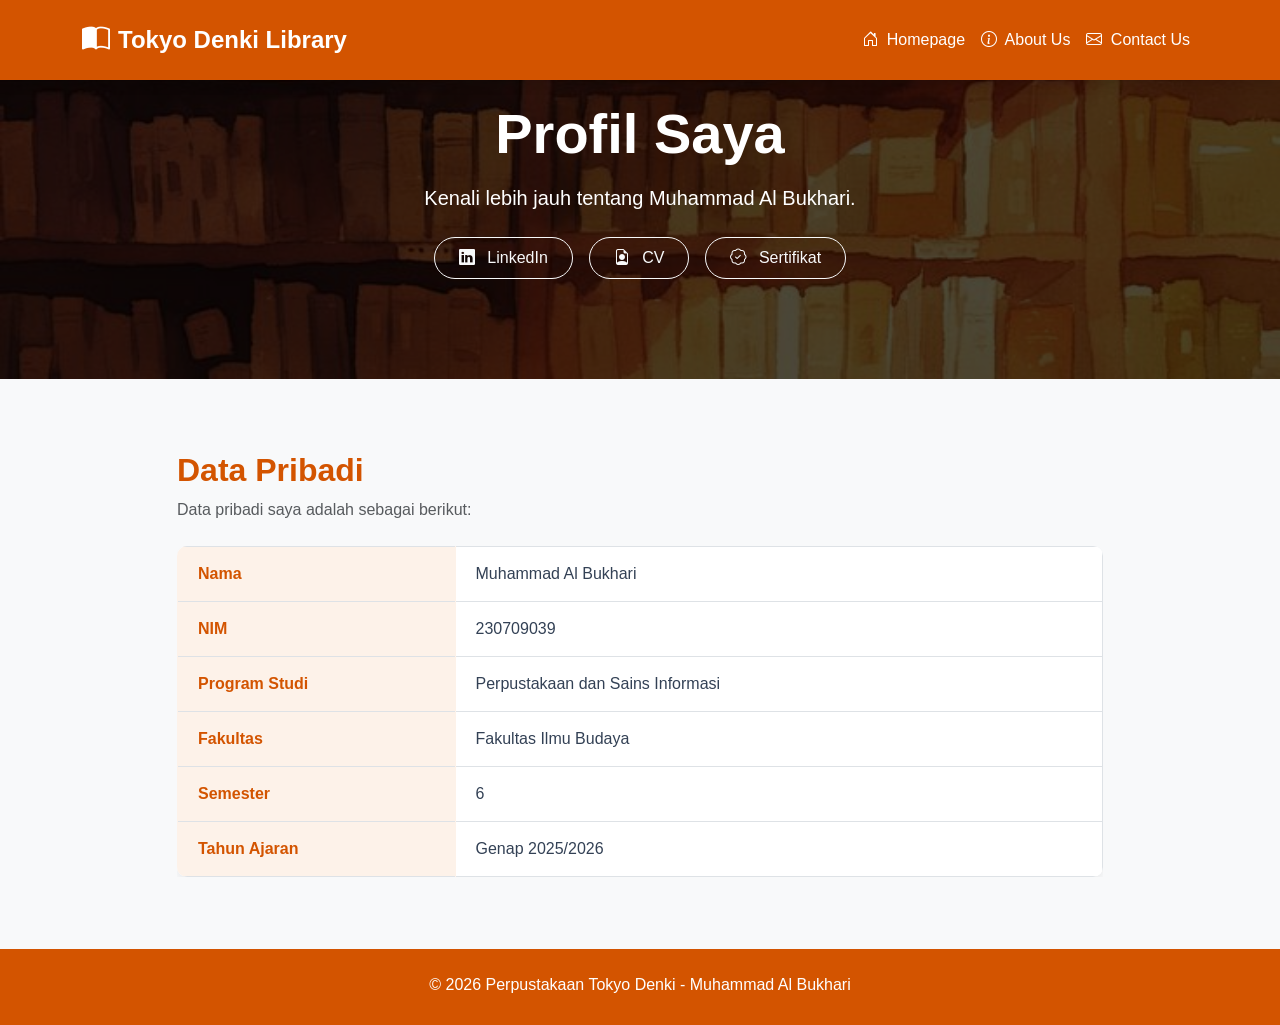
<file: about.html>
<!DOCTYPE html>
<html lang="id">
<head>
    <meta charset="UTF-8">
    <meta name="viewport" content="width=device-width, initial-scale=1.0">
    <title>Profil | Muhammad Al Bukhari</title>
    <link href="https://cdn.jsdelivr.net/npm/bootstrap@5.3.0/dist/css/bootstrap.min.css" rel="stylesheet">
    <link rel="stylesheet" href="https://cdn.jsdelivr.net/npm/bootstrap-icons@1.10.5/font/bootstrap-icons.css">

    <style>
        body { font-family: 'Segoe UI', Tahoma, Geneva, Verdana, sans-serif; background-color: #f8f9fa; }
        
        /* Ini kode pengunci ukuran navbar agar sama di semua halaman */
      .navbar-custom { 
        background-color: #d35400 !important; 
        box-shadow: 0 4px 12px rgba(0,0,0,0.1);
        opacity: 1 !important; 
        padding: 0 !important; /* Hapus padding bawaan */
        height: 80px !important; /* Kunci tinggi navbar jadi 80 pixel di semua halaman */
        display: flex;
        align-items: center;
      }
      .navbar-custom .navbar-brand {
        font-size: 1.5rem;
        font-weight: 700;
        color: #ffffff !important;
      }
      .navbar-custom .nav-link { 
        color: #ffffff !important; 
        font-weight: 500;
      }
        .table-custom th { 
            background-color: #fff2e6; 
            color: #d35400; 
        }

        .hero-profile {
            background: linear-gradient(rgba(0, 0, 0, 0.7), rgba(0, 0, 0, 0.7)), url('WhatsApp Image 2026-02-26 at 3.15.16 PM.jpeg') center/cover no-repeat;
            padding: 100px 0; color: white; text-align: center;
        }

        .table-custom { background-color: white; border-radius: 10px; overflow: hidden; box-shadow: 0 4px 6px rgba(0,0,0,0.05); }
        .table-custom th { width: 30%; background-color: #fdf2e9; color: #d35400; font-weight: 600; padding: 15px 20px; border-color: #fdf2e9; }
        .table-custom td { padding: 15px 20px; color: #334155; }
    </style>
</head>
<body>

    <nav class="navbar navbar-expand-lg navbar-custom fixed-top">
      <div class="container">
        <a class="navbar-brand d-flex align-items-center" href="htt.html">
          <i class="bi bi-book-half fs-3 me-2"></i> Tokyo Denki Library
        </a>
        <button class="navbar-toggler border-white" type="button" data-bs-toggle="collapse" data-bs-target="#navbarNav">
          <span class="navbar-toggler-icon" style="filter: invert(1);"></span>
        </button>
        <div class="collapse navbar-collapse" id="navbarNav">
          <ul class="navbar-nav ms-auto">
            <li class="nav-item"><a class="nav-link" href="htt.html"><i class="bi bi-house-door me-1"></i> Homepage</a></li>
            <li class="nav-item"><a class="nav-link" href="about.html"><i class="bi bi-info-circle me-1"></i> About Us</a></li>
            <li class="nav-item"><a class="nav-link" href="contact.html"><i class="bi bi-envelope me-1"></i> Contact Us</a></li>
          </ul>
        </div>
      </div>
    </nav>

    <section class="hero-profile">
        <div class="container">
            <h1 class="display-4 fw-bold mb-3">Profil Saya</h1>
            <p class="fs-5 mb-4">Kenali lebih jauh tentang Muhammad Al Bukhari.</p>
            <div class="d-flex justify-content-center gap-3 flex-wrap">
                <a href="#" class="btn btn-outline-light px-4 py-2 rounded-pill"><i class="bi bi-linkedin me-2"></i> LinkedIn</a>
                <a href="#" class="btn btn-outline-light px-4 py-2 rounded-pill"><i class="bi bi-file-earmark-person me-2"></i> CV</a>
                <a href="#" class="btn btn-outline-light px-4 py-2 rounded-pill"><i class="bi bi-patch-check me-2"></i> Sertifikat</a>
            </div>
        </div>
    </section>

    <section class="container my-5 py-4">
        <div class="row justify-content-center">
            <div class="col-lg-10">
                <h2 class="fw-bold mb-2" style="color: #d35400;">Data Pribadi</h2>
                <p class="text-muted mb-4">Data pribadi saya adalah sebagai berikut:</p>
                <div class="table-responsive">
                    <table class="table table-bordered table-custom mb-0">
                        <tbody>
                            <tr><th>Nama</th><td>Muhammad Al Bukhari</td></tr>
                            <tr><th>NIM</th><td>230709039</td></tr>
                            <tr><th>Program Studi</th><td>Perpustakaan dan Sains Informasi</td></tr>
                            <tr><th>Fakultas</th><td>Fakultas Ilmu Budaya</td></tr>
                            <tr><th>Semester</th><td>6</td></tr>
                            <tr><th>Tahun Ajaran</th><td>Genap 2025/2026</td></tr>
                        </tbody>
                    </table>
                </div>
            </div>
        </div>
    </section>

    <footer class="text-white text-center py-4" style="background-color: #d35400;">
        <div class="container">
            <p class="mb-1">&copy; 2026 Perpustakaan Tokyo Denki - Muhammad Al Bukhari</p>
        </div>
    </footer>
    <script src="https://cdn.jsdelivr.net/npm/bootstrap@5.3.0/dist/js/bootstrap.bundle.min.js"></script>
</body>
</html>
</file>
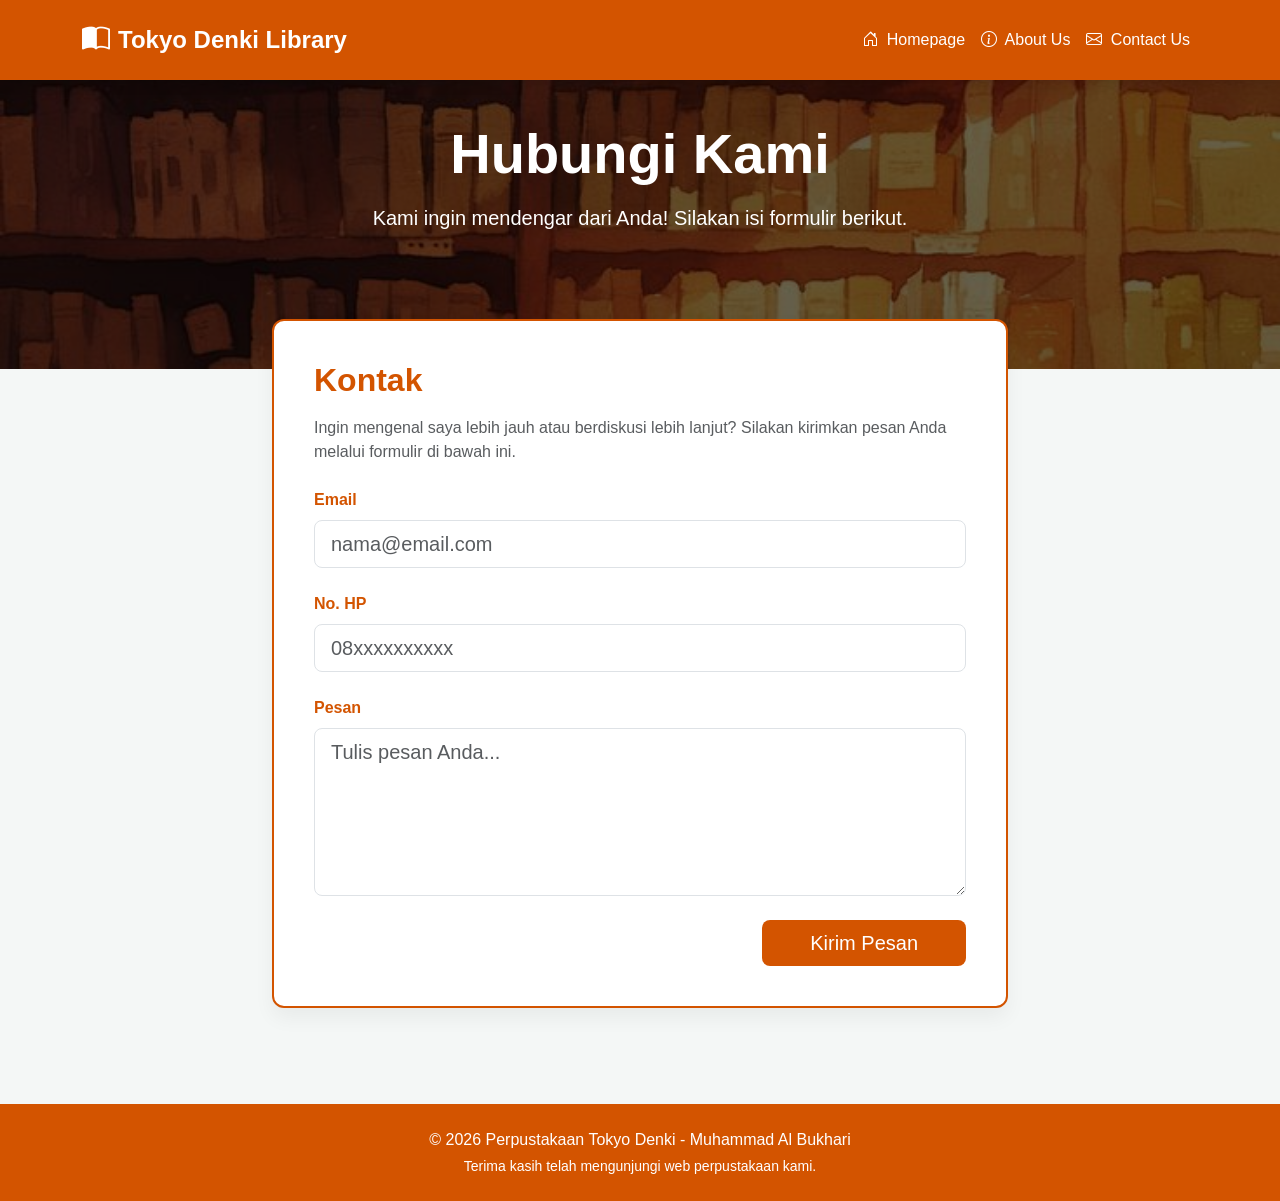
<file: contact.html>
<!DOCTYPE html>
<html lang="id">
<head>
    <meta charset="UTF-8">
    <meta name="viewport" content="width=device-width, initial-scale=1.0">
    <title>Contact | Muhammad Al Bukhari</title>
    
    <link href="https://cdn.jsdelivr.net/npm/bootstrap@5.3.0/dist/css/bootstrap.min.css" rel="stylesheet">
    <link rel="stylesheet" href="https://cdn.jsdelivr.net/npm/bootstrap-icons@1.10.5/font/bootstrap-icons.css">

    <style>
        body { 
            font-family: 'Segoe UI', Tahoma, Geneva, Verdana, sans-serif; 
            background-color: #f4f7f6; 
        }
        
        /* Navbar Custom Oranye Dop Solid */
        /* Ini kode pengunci ukuran navbar agar sama di semua halaman */
      .navbar-custom { 
        background-color: #d35400 !important; 
        box-shadow: 0 4px 12px rgba(0,0,0,0.1);
        opacity: 1 !important; 
        padding: 0 !important; /* Hapus padding bawaan */
        height: 80px !important; /* Kunci tinggi navbar jadi 80 pixel di semua halaman */
        display: flex;
        align-items: center;
      }
      .navbar-custom .navbar-brand {
        font-size: 1.5rem;
        font-weight: 700;
        color: #ffffff !important;
      }
      .navbar-custom .nav-link { 
        color: #ffffff !important; 
        font-weight: 500;
      }

        /* Hero Section (Latar Belakang Gambar) */
        .hero-contact {
            background: linear-gradient(rgba(0, 0, 0, 0.6), rgba(0, 0, 0, 0.6)), url('WhatsApp Image 2026-02-26 at 3.15.16 PM.jpeg') center/cover no-repeat;
            padding: 120px 0; 
            color: white; 
            text-align: center;
        }

        /* Kotak Formulir Kontak */
        .contact-card {
            background-color: #ffffff; 
            border: 2px solid #d35400; /* Garis oranye */
            border-radius: 12px;
            box-shadow: 0 10px 20px rgba(0,0,0,0.05); 
            padding: 40px; 
            margin-top: -50px; /* Bikin kotak naik numpuk gambar */
            position: relative; 
            z-index: 10;
        }

        /* Teks dan Tombol Oranye */
        .form-label { 
            color: #d35400; 
            font-weight: 600; 
        }
        .btn-oranye { 
            background-color: #d35400; 
            color: white; 
            border: none; 
        }
        .btn-oranye:hover { 
            background-color: #ba4a00; 
            color: white; 
        }
    </style>
</head>
<body>

    <nav class="navbar navbar-expand-lg navbar-custom fixed-top">
      <div class="container">
        <a class="navbar-brand d-flex align-items-center" href="htt.html">
          <i class="bi bi-book-half fs-3 me-2"></i> Tokyo Denki Library
        </a>
        <button class="navbar-toggler border-white" type="button" data-bs-toggle="collapse" data-bs-target="#navbarNav">
          <span class="navbar-toggler-icon" style="filter: invert(1);"></span>
        </button>
        <div class="collapse navbar-collapse" id="navbarNav">
          <ul class="navbar-nav ms-auto">
            <li class="nav-item"><a class="nav-link" href="htt.html"><i class="bi bi-house-door me-1"></i> Homepage</a></li>
            <li class="nav-item"><a class="nav-link" href="about.html"><i class="bi bi-info-circle me-1"></i> About Us</a></li>
            <li class="nav-item"><a class="nav-link" href="contact.html"><i class="bi bi-envelope me-1"></i> Contact Us</a></li>
          </ul>
        </div>
      </div>
    </nav>

    <section class="hero-contact">
        <div class="container">
            <h1 class="display-4 fw-bold mb-3">Hubungi Kami</h1>
            <p class="fs-5">Kami ingin mendengar dari Anda! Silakan isi formulir berikut.</p>
        </div>
    </section>

    <section class="container mb-5 pb-5">
        <div class="row justify-content-center">
            <div class="col-lg-8 col-md-10">
                <div class="contact-card">
                    <h2 class="fw-bold mb-3" style="color: #d35400;">Kontak</h2>
                    <p class="text-muted mb-4">Ingin mengenal saya lebih jauh atau berdiskusi lebih lanjut? Silakan kirimkan pesan Anda melalui formulir di bawah ini.</p>

                    <div class="alert alert-success alert-dismissible fade show d-none my-alert" role="alert">
                        <strong>Terima kasih!</strong> Pesan Anda sudah kami terima.
                        <button type="button" class="btn-close" data-bs-dismiss="alert" aria-label="Close"></button>
                    </div>

                    <form name="albukhari69-contact-form">
                        <div class="mb-4">
                            <label for="email" class="form-label">Email</label>
                            <input type="email" class="form-control form-control-lg" id="email" name="email" placeholder="nama@email.com" required>
                        </div>
                        <div class="mb-4">
                            <label for="nohp" class="form-label">No. HP</label>
                            <input type="tel" class="form-control form-control-lg" id="nohp" name="nohp" placeholder="08xxxxxxxxxx" required>
                        </div>
                        <div class="mb-4">
                            <label for="pesan" class="form-label">Pesan</label>
                            <textarea class="form-control form-control-lg" id="pesan" name="pesan" rows="5" placeholder="Tulis pesan Anda..." required></textarea>
                        </div>
                        <div class="d-flex justify-content-end mt-4">
                            <button type="submit" class="btn btn-oranye btn-lg px-5 btn-kirim">Kirim Pesan</button>
                            <button class="btn btn-oranye btn-lg px-5 btn-loading d-none" type="button" disabled>
                                <span class="spinner-border spinner-border-sm" role="status" aria-hidden="true"></span> Mengirim...
                            </button>
                        </div>
                    </form>
                </div>
            </div>
        </div>
    </section>

    <footer class="text-white text-center py-4" style="background-color: #d35400;">
        <div class="container">
            <p class="mb-1">&copy; 2026 Perpustakaan Tokyo Denki - Muhammad Al Bukhari</p>
            <p class="mb-0 small">Terima kasih telah mengunjungi web perpustakaan kami.</p>
        </div>
    </footer>

    <script src="https://cdn.jsdelivr.net/npm/bootstrap@5.3.0/dist/js/bootstrap.bundle.min.js"></script>
    
    <script>
        const scriptURL = 'https://script.google.com/macros/s/AKfycby8Ro2cmaWsbk7NIchU1Xo4HgjZiJVVkm-c4MHnzRNPbelo-thWM4uN-Sja0_cOW0CE/exec';
        const form = document.forms['albukhari69-contact-form'];
        const btnKirim = document.querySelector('.btn-kirim');
        const btnLoading = document.querySelector('.btn-loading');
        const myAlert = document.querySelector('.my-alert');

        form.addEventListener('submit', e => {
            e.preventDefault();
            btnLoading.classList.remove('d-none');
            btnKirim.classList.add('d-none');
            
            fetch(scriptURL, { method: 'POST', body: new FormData(form)})
            .then(response => {
                btnLoading.classList.add('d-none');
                btnKirim.classList.remove('d-none');
                myAlert.classList.remove('d-none');
                form.reset();
            })
            .catch(error => {
                btnLoading.classList.add('d-none');
                btnKirim.classList.remove('d-none');
                alert("Maaf, terjadi kesalahan saat mengirim pesan.");
            });
        });
    </script>
</body>
</html>
</file>
